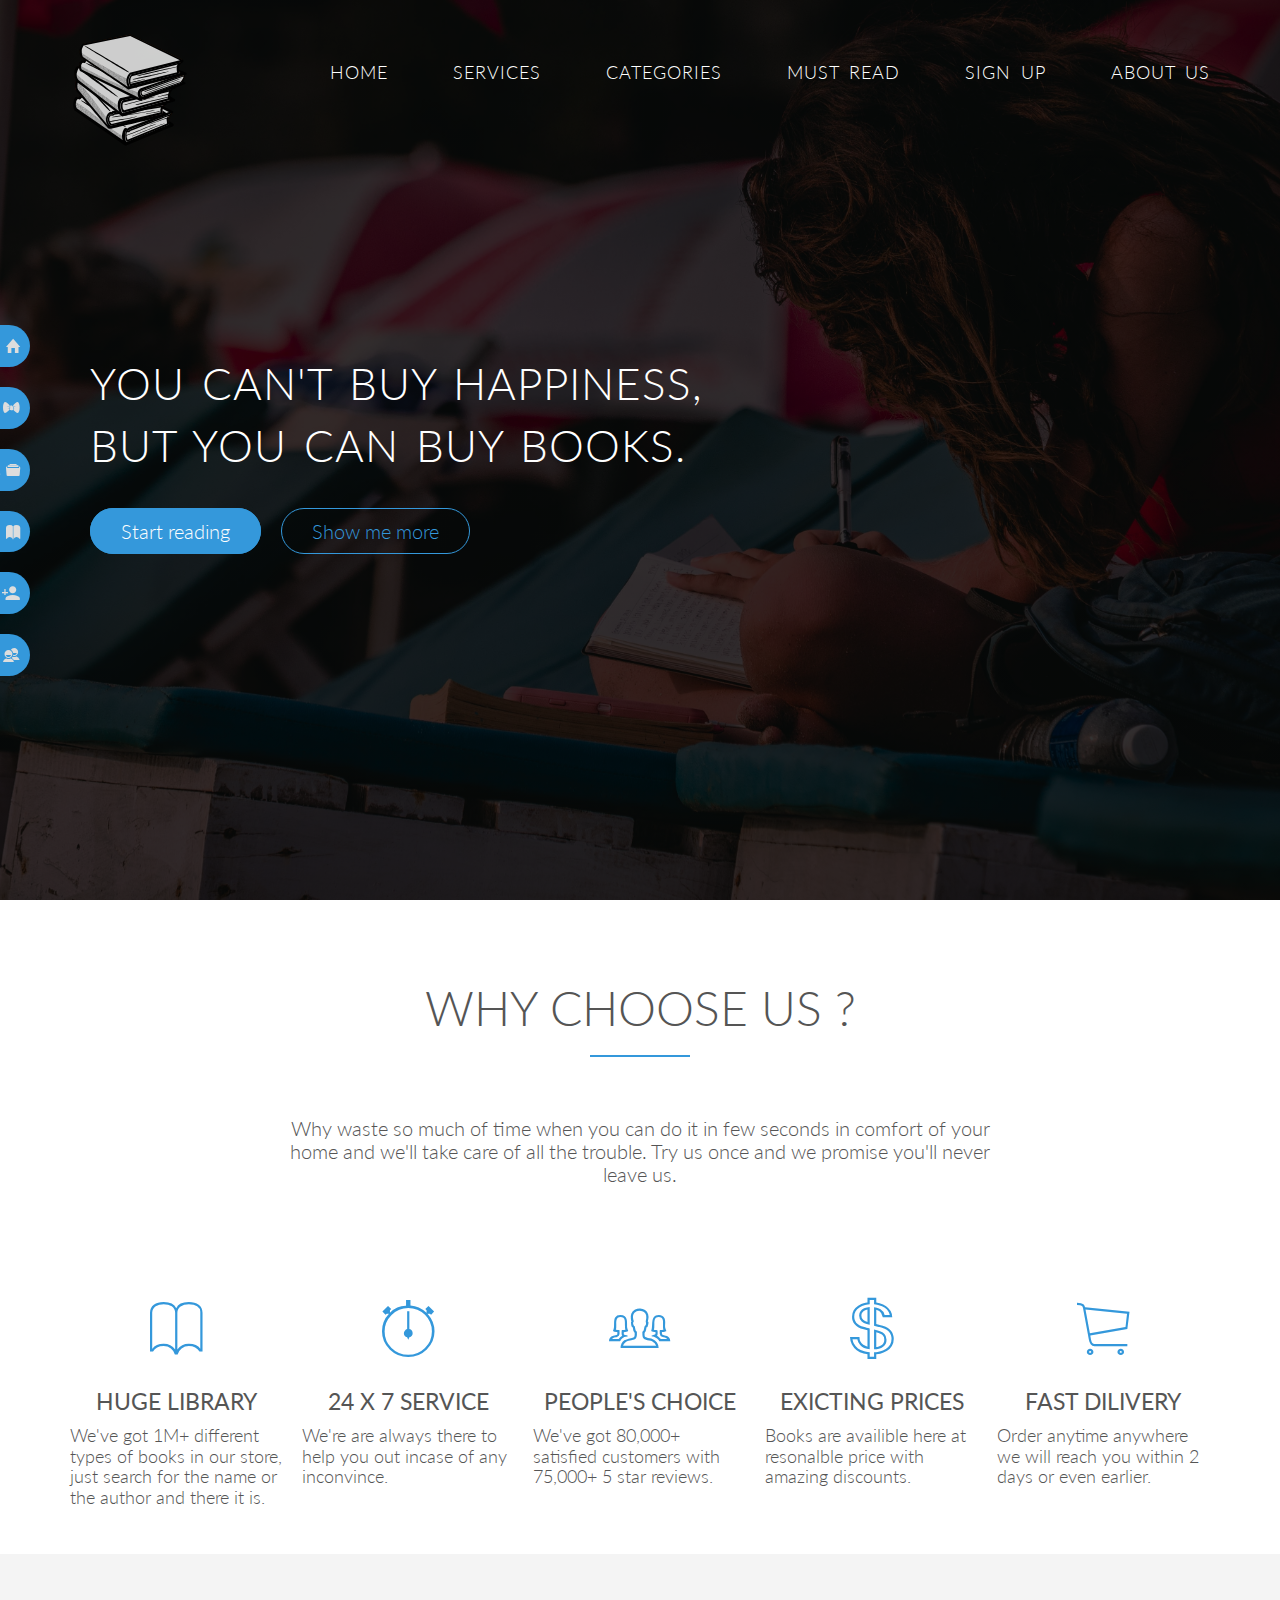
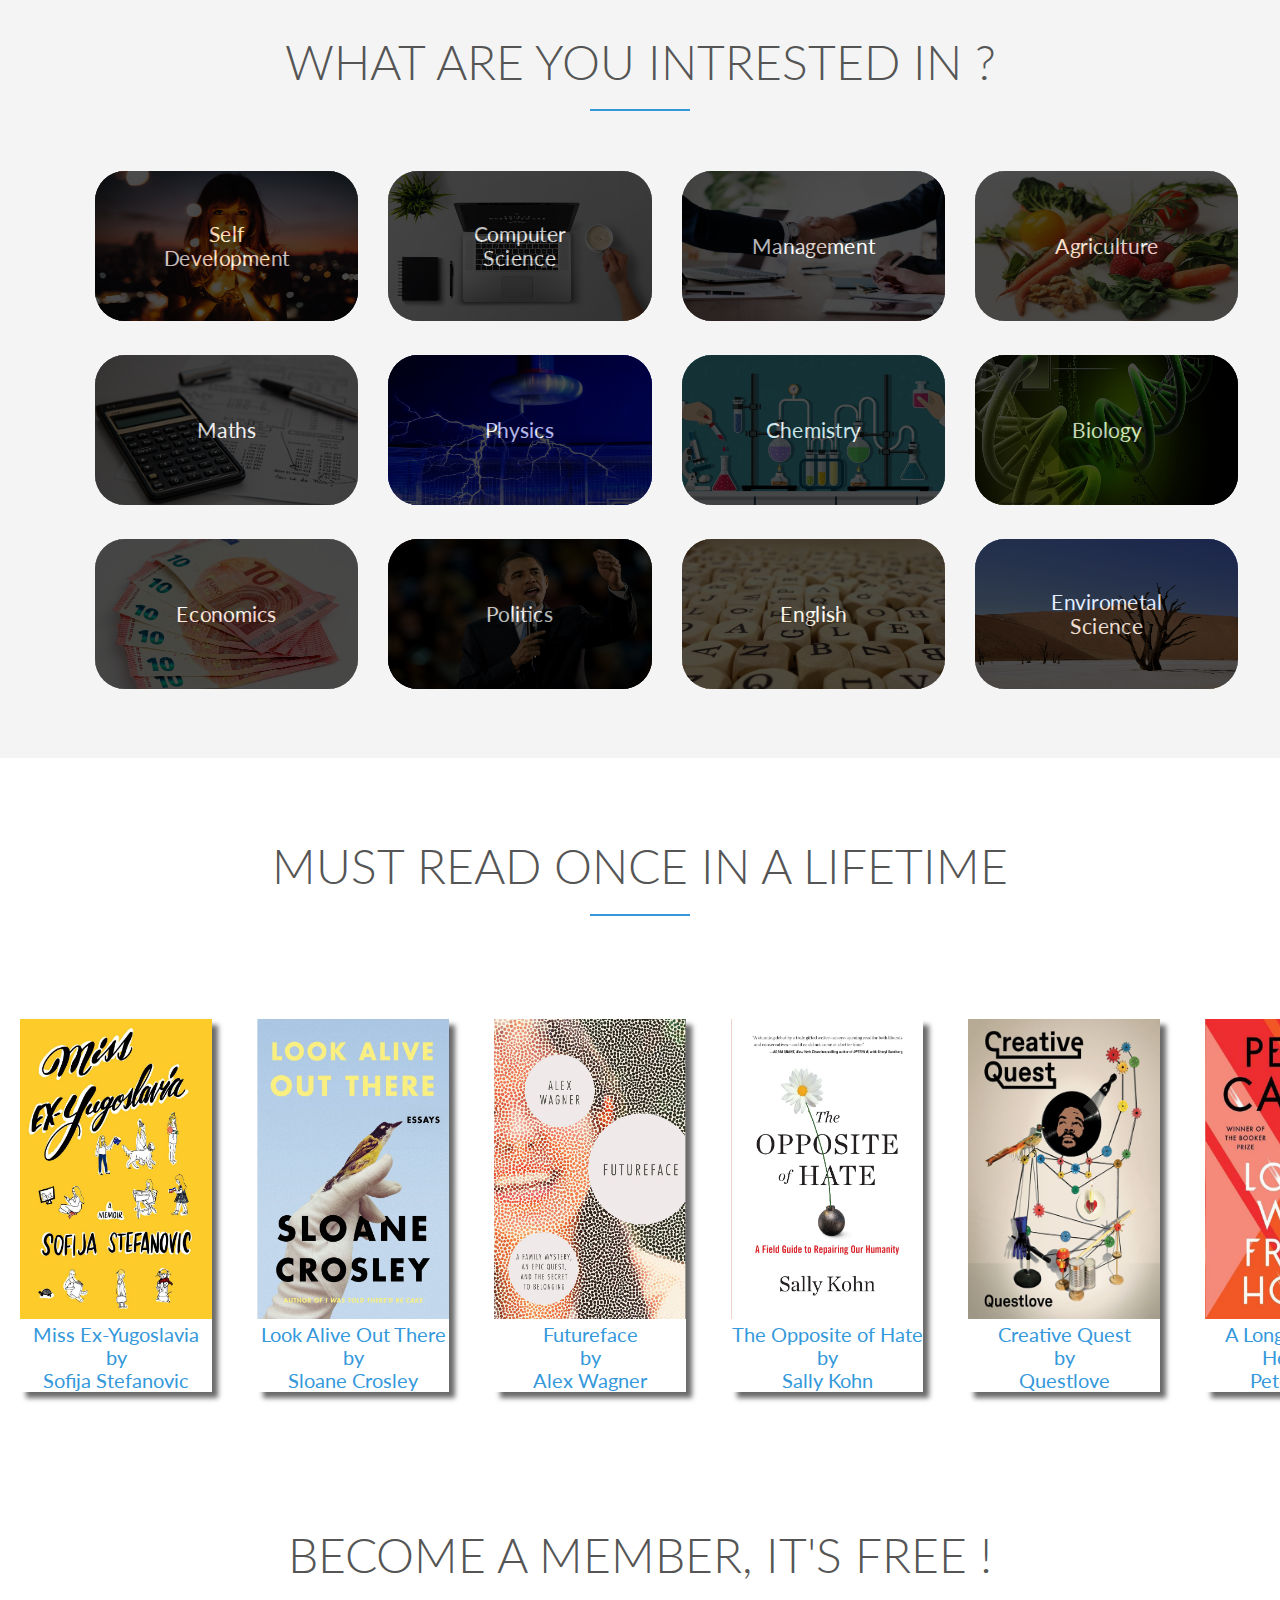
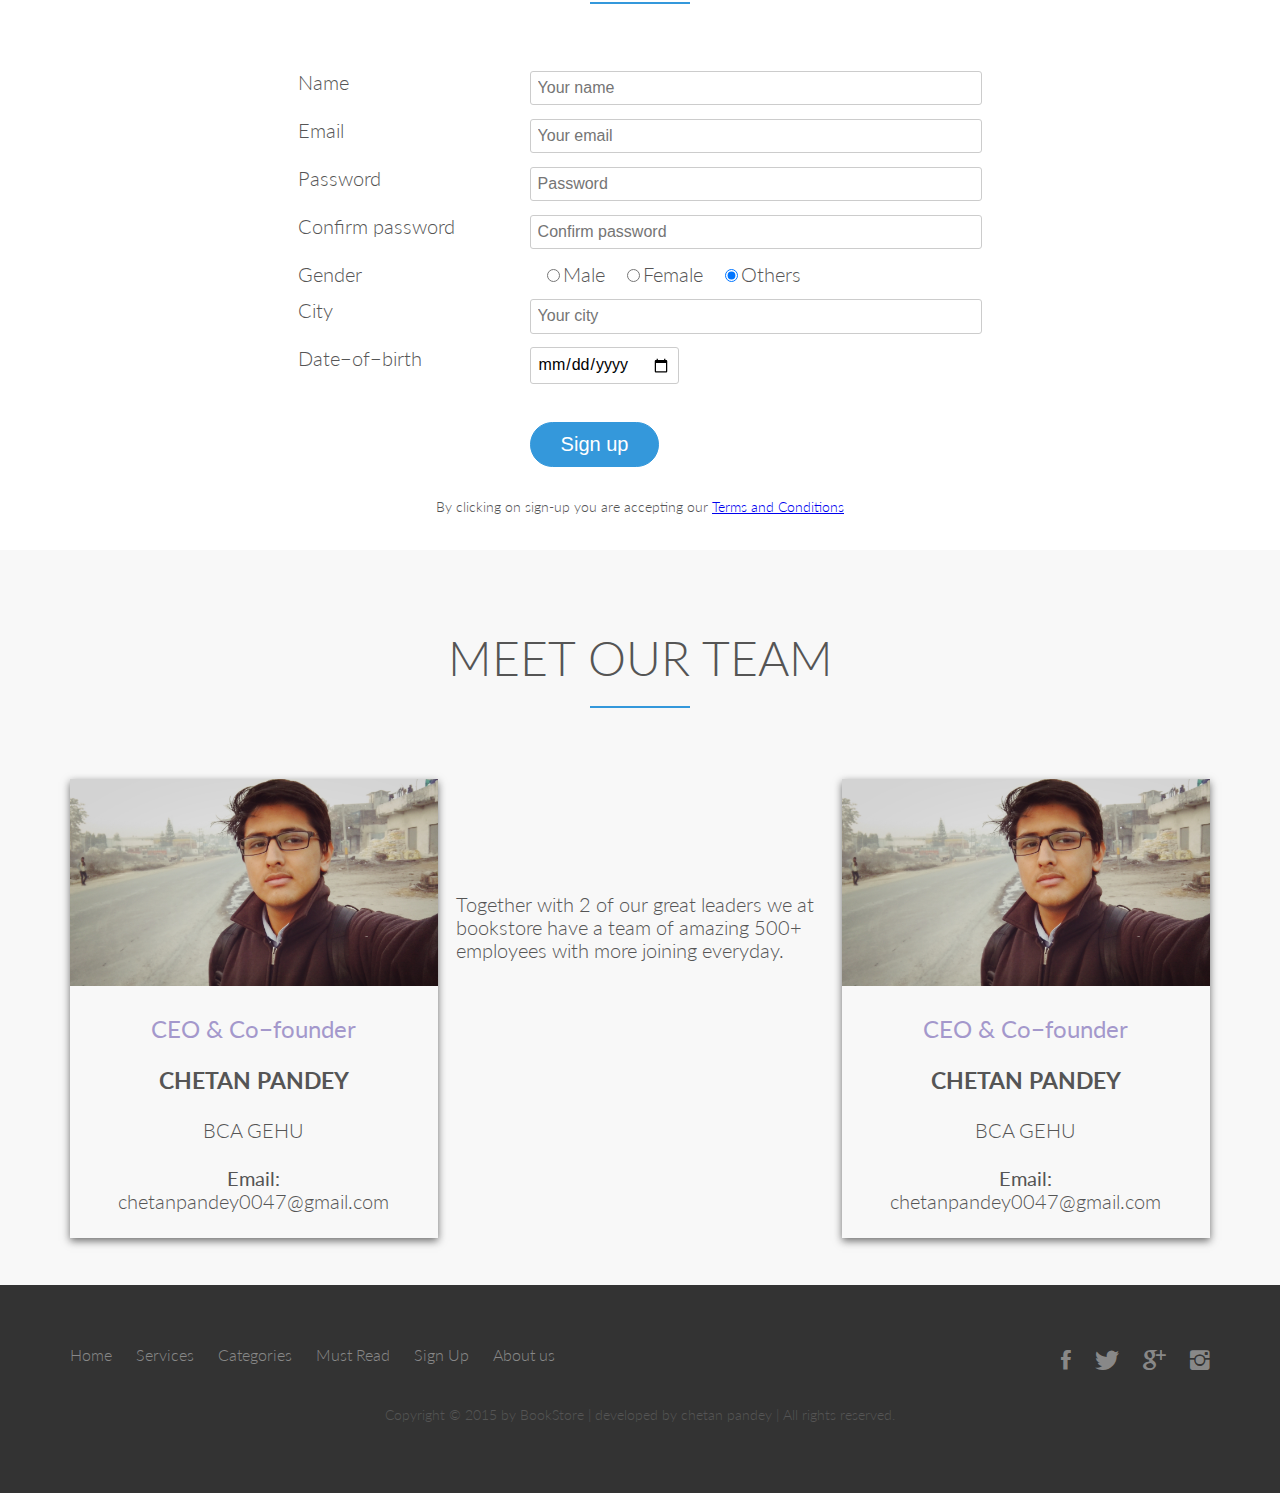
<file: index.html>
<!DOCTYPE html>
<html>

<head>
	<title>bookStore</title>
	<link rel="stylesheet" type="text/css" href="myresources/css/style.css">
	<link rel="stylesheet" type="text/css" href="thirdparty/css/Grid.css">
	<link rel="stylesheet" type="text/css" href="thirdparty/css/normalize.css">
	<link rel="stylesheet" type="text/css" href="thirdparty/css/ionicons.min.css">
	<link href="https://fonts.googleapis.com/css?family=Lato:100,300,400,700" rel="stylesheet">
	<meta name="viewport" content="width= device-width, initial-scale= 1.0">
</head>

<body>
	<header id="head">
		<nav>
			<div class="row clearfix">
				<img src="myresources/img/books-2022463.svg" class="logo" alt="bookstore-logo">
				<ul class="main-nav">
					<li><a href="#head">Home</a></li>
					<li><a href="#featu">Services</a></li>
					<li><a href="#categories">Categories</a></li>
					<li><a href="#must-read">Must Read</a></li>
					<li><a href="#sign-up">Sign Up</a></li>
					<li><a href="#about-us">About us</a></li>
				</ul>
			</div>
		</nav>
		<div class="head-quote">
			<h1>You can't buy happiness,<br> but you can buy books.</h1>
			<a href="#" class="btn btn-full">Start reading</a>
			<a href="#" class="btn btn-empty">Show me more</a>
		</div>
	</header>

	<!--
            Why Choose us.
        -->
	<section id="featu">
		<div class="row">
			<h2>Why choose us ?</h2>
			<p class="feat-para">Why waste so much of time when you can do it in few seconds in comfort of your home and we'll take care of all the trouble. Try us once and we promise you'll never leave us.</p>
		</div>
		<div class="side-nav">
			<a href="#head">Home<i class= "ion-home"></i></a>
			<a href="#featu">Services<i class= "ion-bowtie"></i></a>
			<a href="#categories">Categories<i class= "ion-filing"></i></a>
			<a href="#must-read">Must Read<i class= "ion-ios-book"></i></a>
			<a href="#sign-up">Sign up<i class= "ion-android-person-add"></i></a>
			<a href="#about-us">About us<i class= "ion-android-contacts"></i></a>
		</div>
		<div class="row">
			<div class="col span-1-of-5">
				<i class="icon-big ion-ios-book-outline"></i>
				<h3>Huge library</h3>
				<p class="inpara">We've got 1M+ different types of books in our store, just search for the name or the author and there it is.</p>
			</div>
			<div class="col span-1-of-5">
				<i class="icon-big ion-ios-stopwatch-outline"></i>
				<h3>24 x 7 service</h3>
				<p class="inpara">We're are always there to help you out incase of any inconvince.</p>
			</div>
			<div class="col span-1-of-5">
				<i class="icon-big ion-ios-people-outline"></i>
				<h3>people's choice</h3>
				<p class="inpara">We've got 80,000+ satisfied customers with 75,000+ 5 star reviews.</p>
			</div>
			<div class="col span-1-of-5">
				<i class="icon-big ion-social-usd-outline"></i>
				<h3>Exicting prices</h3>
				<p class="inpara">Books are availible here at resonalble price with amazing discounts.</p>
			</div>
			<div class="col span-1-of-5">
				<i class="icon-big ion-ios-cart-outline"></i>
				<h3>Fast Dilivery</h3>
				<p class="inpara">Order anytime anywhere we will reach you within 2 days or even earlier.</p>
			</div>
		</div>
	</section>
	<!-- 
            Categories
        -->
	<section id="categories">
		<div class="row">
			<h2>What are you intrested in ?</h2>
		</div>
		<div class="row">
			<ul class="selection-menu">

				<li class="sel-container">
					<a href="https://www.amazon.com/s/ref=nb_sb_noss_2?url=search-alias%3Daps&field-keywords=self+development+books&sprefix=self+develop%2Caps%2C520&crid=2A1ZGRG5BZ9V2" target="_blank">
                        <img class= "img" src= "myresources/img/1.jpeg" alt= "image categories">
                        <div class= "overlay">
                            <div class= "img-text">
                                Self Development
                            </div>
                        </div>
                        </a>
				</li>
				<li class="sel-container">
					<a href="https://www.amazon.com/s/ref=nb_sb_noss_1?url=search-alias%3Daps&field-keywords=computer+science+books&sprefix=computer+science%2Caps%2C482&crid=31B60C7QZ7W7J&rh=i%3Aaps%2Ck%3Acomputer+science+books" target="_blank">
                        <img class= "img" src= "myresources/img/2.jpg" alt= "image categories">
                        <div class= "overlay">
                            <div class= "img-text">
                                Computer Science
                            </div>
                        </div>
                        </a>
				</li>
				<li class="sel-container">
					<a href="https://www.amazon.com/s/ref=nb_sb_ss_c_1_14?url=search-alias%3Daps&field-keywords=management+books&sprefix=manageme+books%2Caps%2C464&crid=1H7MYV94N7LWK&rh=i%3Aaps%2Ck%3Amanagement+books" target="_blank">
                        <img class= "img" src= "myresources/img/3.jpg" alt= "image categories">
                        <div class= "overlay">
                            <div class= "img-text">
                                Management
                            </div>
                        </div>
                        </a>
				</li>
				<li class="sel-container">
					<a href="https://www.amazon.com/s/ref=nb_sb_noss?url=search-alias%3Daps&field-keywords=Agriculture+books&rh=i%3Aaps%2Ck%3AAgriculture+books" target="_blank">
                        <img class= "img" src= "myresources/img/4.jpg" alt= "image categories">
                        <div class= "overlay">
                            <div class= "img-text">
                                Agriculture
                            </div>
                        </div>
                        </a>
				</li>
			</ul>
			<ul class="selection-menu">
				<li class="sel-container">
					<a href="https://www.amazon.com/s/ref=nb_sb_noss_2?url=search-alias%3Daps&field-keywords=Maths+books&rh=i%3Aaps%2Ck%3AMaths+books" target="_blank">
                        <img class= "img" src= "myresources/img/5.jpg" alt= "image categories">
                        <div class= "overlay">
                            <div class= "img-text">
                                Maths
                            </div>
                        </div>
                        </a>
				</li>
				<li class="sel-container">
					<a href="https://www.amazon.com/s/ref=nb_sb_noss_2?url=search-alias%3Daps&field-keywords=Physics+books&rh=i%3Aaps%2Ck%3APhysics+books" target="_blank">
                        <img class= "img" src= "myresources/img/6.jpg" alt= "image categories">
                        <div class= "overlay">
                            <div class= "img-text">
                                Physics
                            </div>
                        </div>
                        </a>
				</li>
				<li class="sel-container">
					<a href="https://www.amazon.com/s/ref=nb_sb_noss_1?url=search-alias%3Daps&field-keywords=chemistry+books&rh=i%3Aaps%2Ck%3Achemistry+books" target="_blank">
                        <img class= "img" src= "myresources/img/7.jpg" alt= "image categories">
                        <div class= "overlay">
                            <div class= "img-text">
                                Chemistry
                            </div>
                        </div>
                        </a>
				</li>
				<li class="sel-container">
					<a href="https://www.amazon.com/s/ref=nb_sb_noss_1?url=search-alias%3Daps&field-keywords=biology+books&rh=i%3Aaps%2Ck%3Abiology+books" target="_blank">
                        <img class= "img" src= "myresources/img/8.jpg" alt= "image categories">
                        <div class= "overlay">
                            <div class= "img-text">
                                Biology
                            </div>
                        </div>
                        </a>
				</li>
			</ul>
			<ul class="selection-menu">
				<li class="sel-container">
					<a href="https://www.amazon.com/s/ref=nb_sb_noss_2?url=search-alias%3Daps&field-keywords=economics+books&rh=i%3Aaps%2Ck%3Aeconomics+books" target="_blank">
                        <img class= "img" src= "myresources/img/9.jpeg" alt= "image categories">
                        <div class= "overlay">
                            <div class= "img-text">
                                Economics
                            </div>
                        </div>
                        </a>
				</li>
				<li class="sel-container">
					<a href="https://www.amazon.com/s/ref=nb_sb_noss_1?url=search-alias%3Daps&field-keywords=politics+books&rh=i%3Aaps%2Ck%3Apolitics+books" target="_blank">
                        <img class= "img" src= "myresources/img/10.jpg" alt= "image categories">
                        <div class= "overlay">
                            <div class= "img-text">
                                Politics
                            </div>
                        </div>
                        </a>
				</li>
				<li class="sel-container">
					<a href="https://www.amazon.com/s/ref=nb_sb_noss_2?url=search-alias%3Daps&field-keywords=English+books&rh=i%3Aaps%2Ck%3AEnglish+books" target="_blank">
                        <img class= "img" src= "myresources/img/11.jpg" alt= "image categories">
                        <div class= "overlay">
                            <div class= "img-text">
                                English
                            </div>
                        </div>
                        </a>
				</li>
				<li class="sel-container">
					<a href="https://www.amazon.com/s/ref=nb_sb_ss_sc_1_17?url=search-alias%3Daps&field-keywords=environment+books&rh=i%3Aaps%2Ck%3Aenvironment+books" target="_blank">
                        <img class= "img" src= "myresources/img/12.jpg" alt= "image categories">
                        <div class= "overlay">
                            <div class= "img-text">
                                Envirometal Science
                            </div>
                        </div>
                        </a>
				</li>
			</ul>
		</div>
	</section>
	<!--   
            Recommendations
        -->
	<section id="must-read">
		<div class="row">
			<h2>must read once in a lifetime</h2>
		</div>
		<div class="recommends">
			<figure class="rec-book">
				<img src="myresources/img/b1.jpg" alt="book image">
				<figcaption class="rec-cap">
					<a href="https://www.amazon.com/Miss-Ex-Yugoslavia-Memoir-Sofija-Stefanovic/dp/1501165747/?tag=esquire_auto-append-20&ascsubtag=[artid|10054.g.14465218[src|[ch|" target="_blank">Miss Ex-Yugoslavia<br>by<br>Sofija Stefanovic</a>
				</figcaption>
			</figure>
			<figure class="rec-book">
				<img src="myresources/img/b2.jpg" alt="book image">
				<figcaption class="rec-cap">
					<a href="https://www.amazon.com/Look-Alive-Out-There-Essays/dp/0374279845?tag=esquire_auto-append-20&ascsubtag=[artid|10054.g.14465218[src|[ch|" target="_blank">Look Alive Out There<br>by<br>Sloane Crosley</a>
				</figcaption>
			</figure>
			<figure class="rec-book">
				<img src="myresources/img/b3.jpg" alt="book image">
				<figcaption class="rec-cap">
					<a href="https://www.amazon.com/Futureface-Family-Mystery-Secret-Belonging-ebook/dp/B01MR40T3V/?tag=esquire_auto-append-20&ascsubtag=[artid|10054.g.14465218[src|[ch|">Futureface<br>by<br>Alex Wagner</a>
				</figcaption>
			</figure>
			<figure class="rec-book">
				<img src="myresources/img/b4.jpg" alt="book image">
				<figcaption class="rec-cap">
					<a href="https://www.amazon.com/Opposite-Hate-Field-Repairing-Humanity/dp/1616207280?tag=esquire_auto-append-20&ascsubtag=[artid|10054.g.14465218[src|[ch|" target="_blank">The Opposite of Hate<br>by<br>Sally Kohn</a>
				</figcaption>
			</figure>
			<figure class="rec-book">
				<img src="myresources/img/b5.jpg" alt="book image">
				<figcaption class="rec-cap">
					<a href="https://www.amazon.com/Creative-Quest-Questlove/dp/0062670557?tag=esquire_auto-append-20&ascsubtag=[artid|10054.g.14465218[src|[ch|" target="_blank">Creative Quest<br>by<br>Questlove</a>
				</figcaption>
			</figure>
			<figure class="rec-book">
				<img src="myresources/img/b6.jpg" alt="book image">
				<figcaption class="rec-cap">
					<a href="https://www.amazon.com/Long-Way-Home-novel/dp/0525520171?tag=esquire_auto-append-20&ascsubtag=[artid|10054.g.14465218[src|[ch|" target="_blank">A Long Way From Home by<br>Peter Carey</a>
				</figcaption>
			</figure>
			<figure class="rec-book">
				<img src="myresources/img/b7.jpg" alt="book image">
				<figcaption class="rec-cap">
					<a href="https://www.amazon.com/American-Marriage-Novel-Tayari-Jones/dp/1616201347/?tag=esquire_auto-append-20&ascsubtag=[artid|10054.g.14465218[src|[ch|" target="_blank">An American Marrige<br>by<br>Tayari Jones</a>
				</figcaption>
			</figure>
			<figure class="rec-book">
				<img src="myresources/img/b8.jpg" alt="book image">
				<figcaption class="rec-cap">
					<a href="https://www.amazon.com/Feel-Free-Essays-Zadie-Smith/dp/1594206252/?tag=esquire_auto-append-20&ascsubtag=[artid|10054.g.14465218[src|[ch|" target="_blank">FEEL FREE<br>by<br>Zadie Smith</a>
				</figcaption>
			</figure>
			<figure class="rec-book">
				<img src="myresources/img/b9.jpg" alt="book image">
				<figcaption class="rec-cap">
					<a href="https://www.amazon.com/Enlightenment-Now-Science-Humanism-Progress/dp/0525427570/?tag=esquire_auto-append-20&ascsubtag=[artid|10054.g.14465218[src|[ch|" target="_blank">Enlightenment Now<br>by<br>Steven Pinker</a>
				</figcaption>
			</figure>
			<figure class="rec-book">
				<img src="myresources/img/b10.jpg" alt="book image">
				<figcaption class="rec-cap">
					<a href="https://www.amazon.com/Back-Talk-Stories-Danielle-Lazarin/dp/0143131478/?tag=esquire_auto-append-20&ascsubtag=[artid|10054.g.14465218[src|[ch|" target="_blank">BACK TALK<br>by<br>Danielle Lazarin</a>
				</figcaption>
			</figure>
			<figure class="rec-book">
				<img src="myresources/img/b11.png" alt="book image">
				<figcaption class="rec-cap">
					<a href="https://www.amazon.com/Wisdom-Wolves-Lessons-Sawtooth-Pack/dp/1426218869/?tag=esquire_auto-append-20&ascsubtag=[artid|10054.g.14465218[src|[ch|" target="_blank">The Wisdom of Wolves<br>by<br>Jim &amp; Jamie Dutcher </a>
				</figcaption>
			</figure>
			<figure class="rec-book">
				<img src="myresources/img/b12.jpeg" alt="book image">
				<figcaption class="rec-cap">
					<a href="https://www.amazon.com/Raw-My-Journey-into-Wu-Tang-ebook/dp/B074ZLTDJG/?tag=esquire_auto-append-20&ascsubtag=[artid|10054.g.14465218[src|[ch|" target="_blank">Raw<br>by<br>Lamont Hawkins</a>
				</figcaption>
			</figure>
		</div>
	</section>

	<!--   
            SIGN UP
        -->
	<section id="sign-up">
		<div class="row">
			<h2>Become a member, it's free &#33;</h2>
		</div>
		<div class="row">
			<form action="#" method="post" class="sign-form">
				<div class="row">
					<div class="col span-1-of-3">
						<label for="name">Name</label>
					</div>
					<div class="col span-2-of-3">
						<input type="text" id="name" placeholder="Your name" required>
					</div>
				</div>

				<div class="row">
					<div class="col span-1-of-3">
						<label for="Email">Email</label>
					</div>
					<div class="col span-2-of-3">
						<input type="Email" id="Email" placeholder="Your email" required>
					</div>
				</div>

				<div class="row">
					<div class="col span-1-of-3">
						<label for="password">Password</label>
					</div>
					<div class="col span-2-of-3">
						<input type="password" id="password" placeholder="Password" required>
					</div>
				</div>

				<div class="row">
					<div class="col span-1-of-3">
						<label for="cpassword">Confirm password</label>
					</div>
					<div class="col span-2-of-3">
						<input type="password" id="cpassword" placeholder="Confirm password" required>
					</div>
				</div>

				<div class="row">
					<div class="col span-1-of-3">
						<label>Gender</label>
					</div>
					<div class="col span-2-of-3">
						<input type="radio" name="gender" id="male" value="Male">Male
						<input type="radio" name="gender" id="female" value="Female">Female
						<input type="radio" name="gender" id="others" value="Others" checked>Others
					</div>
				</div>

				<div class="row">
					<div class="col span-1-of-3">
						<label for="city">City</label>
					</div>
					<div class="col span-2-of-3">
						<input type="text" id="city" placeholder="Your city">
					</div>
				</div>

				<div class="row">
					<div class="col span-1-of-3">
						<label for="dob">Date&minus;of&minus;birth</label>
					</div>
					<div class="col span-2-of-3">
						<input type="date" id="dob">
					</div>
				</div>

				<div class="row">
					<div class="col span-1-of-3">
						<label>&nbsp;</label>
					</div>
					<div class="col span-2-of-3">
						<input type="submit" value="Sign up" id="submit" onclick="myfun()">
					</div>
				</div>
			</form>
			<div class="row tc">
				By clicking on sign-up you are accepting our <a href="thirdparty/export.html" target="_blank">Terms and Conditions</a>
			</div>
		</div>
	</section>

	<!--   
            ABOUT US
        -->
	<section id="about-us">
		<div class="row">
			<h2>Meet our team</h2>
		</div>
		<div class="row">
			<figure class="col id-card span-1-of-3">
				<img src="myresources/img/chetan.jpg" alt="chetan pandey">
				<figcaption class="id-desc">
					<p class="desig">CEO &amp; Co&minus;founder</p>
					<h3>Chetan Pandey</h3>
					<p class="courses">BCA GEHU</p>
					<p class="email"><strong>Email: </strong> chetanpandey0047@gmail.com</p>
				</figcaption>
			</figure>
			<div class="col span-1-of-3 team-emp">
				Together with 2 of our great leaders we at bookstore have a team of amazing 500+ employees with more joining everyday.
			</div>
			<figure class="col id-card span-1-of-3">
				<img src="myresources/img/chetan.jpg" alt="chetan pandey">
				<figcaption class="id-desc">
					<p class="desig">CEO &amp; Co&minus;founder</p>
					<h3>Chetan Pandey</h3>
					<p class="courses">BCA GEHU</p>
					<p class="email"><strong>Email: </strong> chetanpandey0047@gmail.com</p>
				</figcaption>
			</figure>

		</div>
	</section>
	<footer>
		<div class="row">
			<div class="col span-1-of-2">
				<ul class="footer-nav">
					<li><a href="#head">Home</a></li>
					<li><a href="#featu">Services</a></li>
					<li><a href="#categories">Categories</a></li>
					<li><a href="#must-read">Must Read</a></li>
					<li><a href="#sign-up">Sign Up</a></li>
					<li><a href="#about-us">About us</a></li>
				</ul>
			</div>
			<div class="col span-1-of-2">
				<ul class="social-links">
					<li><a href="#"><i class= "ion-social-facebook"></i></a></li>
					<li><a href="#"><i class= "ion-social-twitter"></i></a></li>
					<li><a href="#"><i class= "ion-social-googleplus"></i></a></li>
					<li><a href="#"><i class= "ion-social-instagram"></i></a></li>
				</ul>
			</div>
		</div>
		<div class="row">
			<p>
				Copyright &copy; 2015 by BookStore &#124; developed by chetan pandey &#124; All rights reserved.
			</p>
		</div>
	</footer>

	<!-- 
            JAVASCRIPT   
        -->
	<script>
		function myfun() {
			alert("No database connectivity!");
		}
	</script>
</body>

</html>
</file>
<file: myresources/css/style.css>
/*--------------------

BASE COLOR: #3498db;

----------------------*/
/*--------------------
BASIC STYLES
----------------------*/
*, figure, *::after, *::before {
	margin: 0;
	padding: 0;
	-webkit-box-sizing: border-box;
	box-sizing: border-box;
}

html, body {
	font-family: 'Lato', 'Arial', sans-serif;
	font-size: 20px;
    font-weight: 300;
    overflow-x: hidden;
    color: #555;
    text-rendering: optimizeLegibility;
}

.row {
	max-width: 1140px;
	margin: 0 auto;
}

.clearfix { zoom: 1; }
.clearfix::after {
    content: "";
    clear: both;
    display: block;
    height: 0;
    visibility: hidden;
}

section {
    width: 100%;
    padding-top: 80px;
    padding-bottom: 35px;
}


/*--------------------
COMMON STYLES
----------------------*/

/*-------HEADINGS---------*/
h1, h2, h3 {
    text-transform: uppercase;
}

h1 {
	color: #fff;
	font-size: 240%;
	font-weight: 300;
	color: #fff;
    letter-spacing: 1px;
    word-spacing: 4px;
}

h2 {
    font-size: 240%;
    font-weight: 300;
    text-align: center;
    margin-bottom: 25px;
}

h2::after {
    display: block;
    content: "";
    height: 2px;
    width: 100px;
    margin: 20px auto 60px auto;
    background-color: #3498db;
}

h3 {
    font-weight: 400;
    text-align: center;
    margin-bottom: 10px;
}


/* ------ BUTTONS ------*/
input[type=submit],
.btn-full:link,
.btn-full:visited {
    background-color: #3498db;  
    color: #fff;
}

.btn-empty:link,
.btn-empty:visited {
    color: #3498db;
    -webkit-transition: color 0.2s;
    transition: color 0.2s;
    margin-left: 15px;
}

input[type=submit],
.btn:link,
.btn:visited {
    text-decoration: none;
    border: 1px solid #3498db;
    border-radius: 200px;
    font-weight: 300;
    padding: 10px 30px;
    -webkit-transition: background-color 0.2s;
    transition: background-color 0.2s;
}

input[type=submit]:hover,
input[type=submit]:active,
.btn:hover,
.btn:active {
    background-color: #2487c9;
}

.btn-empty:active,
.btn-empty:hover {
    color: #fff;
}

/*-------ICONS---------*/

.icon-big {
    display: block;
    font-size: 350%;
    color: #3498db;
    text-align: center;
    margin-bottom: 20px;
}

/*--------------------
HEADER SECTION
----------------------*/

header {
	background-image:  -webkit-gradient(linear, left top, left bottom, from(rgba(0,0,0, 0.8)), to(rgba(0,0,0, 0.8))), url(img/head-photo.jpeg);
	background-image:  linear-gradient(rgba(0,0,0, 0.8), rgba(0,0,0, 0.8)), url(img/head-photo.jpeg);
	width: 100%;
	height: 100vh;
    font-weight: 300;
	background-size: cover;
    background-position: center;
    background-attachment: fixed;
}

.logo {
    width: 120px;
    float: left;
    padding-top: 30px;
    opacity: 0.8;
}

.logo:hover {
    cursor: pointer;
}

.main-nav {
    list-style: none;
    float: right;
    padding: 60px 0 0 0;
}

.main-nav li {
    display: inline-block;
    margin-left: 60px;
}

.main-nav li a:link,
.main-nav li a:visited {
    text-decoration: none;
    color: #fff;
    letter-spacing: 1px;
    word-spacing: 4px;
    text-transform: uppercase;
    font-size: 90%;
    padding-bottom:7px;
    border-bottom: 3px solid transparent;
    -webkit-transition: border-bottom-color 0.3s;
    transition: border-bottom-color 0.3s;
}

.main-nav li a:hover,
.main-nav li a:active {
    border-bottom-color: #3498db;  
}

.head-quote h1{
    font-size: 220%;
    line-height: 140%;
    word-spacing: 4px;
    font-weight: 300;
}

.head-quote {
    width: 50%;
    font-weight: 300;
    position: absolute;
    line-height: 250%;
    top: 36%;
    left: 7%;
}
/*--------------------
FEATURES SECTION
----------------------*/
#fetu {
    position: relative;
}

.feat-para {
    text-align: center;
    width: 65%;
    margin: 0 auto;
    margin-bottom: 90px;
    -webkit-box-pack: center;
    -ms-flex-pack: center;
    justify-content: center;
}

.inpara {
    -webkit-box-pack: center;
    -ms-flex-pack: center;
    justify-content: center;
    font-size: 90%;
}

.side-nav {
    position: fixed;
    top: 35%;
    overflow: hidden;
    width: 10%;
}

.side-nav a:link, 
.side-nav a:visited {
    text-decoration: none;
    display: inline-block;
    margin: 10px 0;
    background-color: #3498db;
    color: #ddd;
    padding: 10px;
    text-align: left;
    font-size: 95%;
    border-top-right-radius: 30px;
    border-bottom-right-radius: 30px;
    position: relative;
    width: 100%;
    right: 98px;
    -webkit-transition: right 0.2s;
    transition: right 0.2s;
}

.side-nav a:hover,
.side-nav a:active {
    right: 0;
}


.side-nav a i {
    display: inline-block;
    position: absolute;
    right: 10px;
}

/*--------------------
CATEGORIES SECTION
----------------------*/
#categories {
    background-color: #f4f4f4;
}

.selection-menu {
    list-style: none;
    width: 105%;
    height: auto;
    margin-bottom: 30px;
}

.sel-container {
    position: relative;
    margin-left: 25px;
    width: 22%;
    height: 150px;
    background-color: #000;
    display: inline-block;
    border-radius: 30px;
    overflow: hidden;
}

.sel-container:hover {
    overflow: visible;
}

.img {
    display: block;
    width: 100%;
    height: 150px;
    border-radius: 30px;
    -webkit-transform: scale(1.06);
    transform: scale(1.06);
}

.overlay {
    position: absolute;
    top: 0;
    left: 0;
    bottom: 0;
    right: 0;
    height: 100%;
    width: 100%;
    background-color: #000;
    opacity: 0.7;
    border-radius: 30px;
    text-align: center;
    -webkit-transition: opacity 0.2s;
    transition: opacity 0.2s;
    -webkit-transform: scale(1.06);
    transform: scale(1.06);
}

.img-text {
    color: #fff;
    position: absolute;
    font-weight: 400;
    top: 50%;
    left: 50%;
    -webkit-transform: translate(-50%, -50%);
    transform: translate(-50%, -50%);
}

.overlay:hover,
.overlay:active {
    opacity: 0;
}

.img:hover {
    -webkit-transform: scale(1.2);
    transform: scale(1.2);
}

/*--------------------
RECOMMENDATIONS SECTION
----------------------*/

.recommends {
    white-space: nowrap;
    overflow: auto;
}


.rec-book {
    display: inline-block;
    width: 15%;
    padding: 0;
    margin: 20px;
    -webkit-box-shadow: 6px 6px 5px #6a6a6a;
    box-shadow: 6px 6px 5px #6a6a6a;
}

.rec-book img{
    width: 100%;
    height: 300px;
}
.rec-cap a{
    display: inline-block;
    font-size: 100%;
    white-space: normal;
    color: #3498db;
    width: 100%;
    height: auto;
    text-align: center;
    text-decoration: none;
    font-weight: 400;
}

/*--------------------
SIGN UP SECTION
----------------------*/

*:focus {
    outline: none;
}

.sign-form {
    margin: 0 auto;
    width: 60%;
}

input[type=text],
input[type=email],
input[type=password],
input[type=cpassword] {
    width: 100%;
    padding: 7px;
    border-radius: 3px;
    border: 1px solid #ccc;
    font-size: 80%;
    font-weight: 100;
}

input[type=submit] {
    margin-top: 25px;
}

input[type=radio] {
    margin-left: 17px;
    margin-right: 3px;
}

input[type=date] {
    padding: 7px;
    border-radius: 3px;
    border: 1px solid #ccc;
    font-size: 80%;
    font-weight: 100;   
}

.tc {
    margin-top: 25px;
    text-align: center;
    font-size: 70%;
}

/*--------------------
ABOUT US SECTION
----------------------*/
#about-us {
    background-color: #f8f8f8;
}

.id-card {
    -webkit-box-shadow: 0px 3px 8px #6d6d6d;
    box-shadow: 0px 3px 8px #6d6d6d;
}

.id-card img {
    width: 100%; 
    height: auto;
}

.id-card h3 {
    font-weight: 700;
}

.id-card p {
    text-align: center;
    margin: 25px;
}

.id-card i {
    display: block;
    width: 100%;
    
    font-size: 1600%;
    margin-left: 60px;
}

.desig {
    margin: 10px 0;
    font-weight: 400;
    color: #a498cc;
    font-size: 120%;
}

.team-emp {
    padding-top: 10%; 
}

/* -------------------------------------*/
/* FOOTER */
/* -------------------------------------*/

footer {
    background-color: #333;
    padding: 50px;
    font-size: 80%;
}

.social-links {
    list-style: none;
    float: right;
}

.footer-nav {
    list-style: none;
    float: left;
}

.footer-nav li,
.social-links li {
    display: inline-block;
    margin-right: 20px;
}

.footer-nav li:last-child,
.social-links li:last-child {
    margin-right: 0;
}

.footer-nav li a:visited,
.footer-nav li a:link,
.social-links li a:link,
.social-links li a:visited {
    text-decoration: none;
    border: none;
    color: #888;
    -webkit-transition: color 0.2s;
    transition: color 0.2s;
}

.footer-nav li a:active,
.footer-nav li a:hover {
    color: #ddd;
}

.social-links li a:visited,
.social-links li a:link {
    font-size: 160%;
}
.ion-social-facebook,
.ion-social-twitter,
.ion-social-googleplus,
.ion-social-instagram {
    -webkit-transition: color 0.2s;
    transition: color 0.2s;
}

.ion-social-facebook:hover {
    color: #3b5998;
}
.ion-social-twitter:hover {
    color: #00aced;
}
.ion-social-googleplus:hover {
    color: #dd4b39;
}
.ion-social-instagram:hover {
    color: #517fa4;
}


footer p {
    text-align: center;
    font-size: 90%;
    margin: 20px;
}
</file>
<file: thirdparty/css/Grid.css>
/*  SECTIONS  ============================================================================= */

.section {
	clear: both;
	padding: 0px;
	margin: 0px;
}

/*  GROUPING  ============================================================================= */

.row {
    zoom: 1; /* For IE 6/7 (trigger hasLayout) */
}

.row:before,
.row:after {
    content:"";
    display:table;
}
.row:after {
    clear:both;
}

/*  GRID COLUMN SETUP   ==================================================================== */

.col {
	display: block;
	float:left;
	margin: 1% 0 1% 1.6%;
}

.col:first-child { margin-left: 0; } /* all browsers except IE6 and lower */


/*  REMOVE MARGINS AS ALL GO FULL WIDTH AT 480 PIXELS */

@media only screen and (max-width: 480px) {
	.col { 
		/*margin: 1% 0 1% 0%;*/
        margin: 0;
	}
}


/*  GRID OF TWO   ============================================================================= */


.span-2-of-2 {
	width: 100%;
}

.span-1-of-2 {
	width: 49.2%;
}

/*  GO FULL WIDTH AT LESS THAN 480 PIXELS */

@media only screen and (max-width: 480px) {
	.span-2-of-2 {
		width: 100%; 
	}
	.span-1-of-2 {
		width: 100%; 
	}
}


/*  GRID OF THREE   ============================================================================= */

	
.span-3-of-3 {
	width: 100%; 
}

.span-2-of-3 {
	width: 66.13%; 
}

.span-1-of-3 {
	width: 32.26%; 
}


/*  GO FULL WIDTH AT LESS THAN 480 PIXELS */

@media only screen and (max-width: 480px) {
	.span-3-of-3 {
		width: 100%; 
	}
	.span-2-of-3 {
		width: 100%; 
	}
	.span-1-of-3 {
		width: 100%;
	}
}

/*  GRID OF FOUR   ============================================================================= */

	
.span-4-of-4 {
	width: 100%; 
}

.span-3-of-4 {
	width: 74.6%; 
}

.span-2-of-4 {
	width: 49.2%; 
}

.span-1-of-4 {
	width: 23.8%; 
}


/*  GO FULL WIDTH AT LESS THAN 480 PIXELS */

@media only screen and (max-width: 480px) {
	.span-4-of-4 {
		width: 100%; 
	}
	.span-3-of-4 {
		width: 100%; 
	}
	.span-2-of-4 {
		width: 100%; 
	}
	.span-1-of-4 {
		width: 100%; 
	}
}


/*  GRID OF FIVE   ============================================================================= */

	
.span-5-of-5 {
	width: 100%;
}

.span-4-of-5 {
  	width: 79.68%; 
}

.span-3-of-5 {
  	width: 59.36%; 
}

.span-2-of-5 {
  	width: 39.04%;
}

.span-1-of-5 {
  	width: 18.72%;
}


/*  GO FULL WIDTH AT LESS THAN 480 PIXELS */

@media only screen and (max-width: 480px) {
	.span-5-of-5 {
		width: 100%; 
	}
	.span-4-of-5 {
		width: 100%; 
	}
	.span-3-of-5 {
		width: 100%; 
	}
	.span-2-of-5 {
		width: 100%; 
	}
	.span-1-of-5 {
		width: 100%; 
	}
}


/*  GRID OF SIX   ============================================================================= */


.span-6-of-6 {
	width: 100%;
}

.span-5-of-6 {
  	width: 83.06%;
}

.span-4-of-6 {
  	width: 66.13%;
}

.span-3-of-6 {
  	width: 49.2%;
}

.span-2-of-6 {
  	width: 32.26%;
}

.span-1-of-6 {
  	width: 15.33%;
}


/*  GO FULL WIDTH AT LESS THAN 480 PIXELS */

@media only screen and (max-width: 480px) {
	.span-6-of-6 {
		width: 100%; 
	}
	.span-5-of-6 {
		width: 100%; 
	}
	.span-4-of-6 {
		width: 100%; 
	}
	.span-3-of-6 {
		width: 100%; 
	}
	.span-2-of-6 {
		width: 100%; 
	}
	.span-1-of-6 {
		width: 100%; 
	}
}



/*  GRID OF SEVEN   ============================================================================= */


.span-7-of-7 {
	width: 100%;
}

.span-6-of-7 {
	width: 85.48%;
}

.span-5-of-7 {
  	width: 70.97%;
}

.span-4-of-7 {
  	width: 56.45%;
}

.span-3-of-7 {
  	width: 41.94%;
}

.span-2-of-7 {
  	width: 27.42%;
}

.span-1-of-7 {
  	width: 12.91%;
}


/*  GO FULL WIDTH AT LESS THAN 480 PIXELS */

@media only screen and (max-width: 480px) {
	.span-7-of-7 {
		width: 100%; 
	}
	.span-6-of-7 {
		width: 100%; 
	}
	.span-5-of-7 {
		width: 100%; 
	}
	.span-4-of-7 {
		width: 100%; 
	}
	.span-3-of-7 {
		width: 100%; 
	}
	.span-2-of-7 {
		width: 100%; 
	}
	.span-1-of-7 {
		width: 100%; 
	}
}


/*  GRID OF EIGHT   ============================================================================= */

	
.span-8-of-8 {
	width: 100%;
}

.span-7-of-8 {
	width: 87.3%; 
}

.span-6-of-8 {
	width: 74.6%; 
}

.span-5-of-8 {
	width: 61.9%; 
}

.span-4-of-8 {
	width: 49.2%; 
}

.span-3-of-8 {
	width: 36.5%;
}

.span-2-of-8 {
	width: 23.8%; 
}

.span-1-of-8 {
	width: 11.1%; 
}


/*  GO FULL WIDTH AT LESS THAN 480 PIXELS */

@media only screen and (max-width: 480px) {
	.span-8-of-8 {
		width: 100%; 
	}
	.span-7-of-8 {
		width: 100%; 
	}
	.span-6-of-8 {
		width: 100%; 
	}
	.span-5-of-8 {
		width: 100%; 
	}
	.span-4-of-8 {
		width: 100%; 
	}
	.span-3-of-8 {
		width: 100%; 
	}
	.span-2-of-8 {
		width: 100%; 
	}
	.span-1-of-8 {
		width: 100%; 
	}
}


/*  GRID OF NINE   ============================================================================= */


.span-9-of-9 {
	width: 100%;
}

.span-8-of-9 {
	width: 88.71%;
}

.span-7-of-9 {
	width: 77.42%; 
}

.span-6-of-9 {
	width: 66.13%; 
}

.span-5-of-9 {
	width: 54.84%; 
}

.span-4-of-9 {
	width: 43.55%; 
}

.span-3-of-9 {
	width: 32.26%;
}

.span-2-of-9 {
	width: 20.97%; 
}

.span-1-of-9 {
	width: 9.68%; 
}


/*  GO FULL WIDTH AT LESS THAN 480 PIXELS */

@media only screen and (max-width: 480px) {
	.span-9-of-9 {
		width: 100%; 
	}
	.span-8-of-9 {
		width: 100%; 
	}
	.span-7-of-9 {
		width: 100%; 
	}
	.span-6-of-9 {
		width: 100%; 
	}
	.span-5-of-9 {
		width: 100%; 
	}
	.span-4-of-9 {
		width: 100%; 
	}
	.span-3-of-9 {
		width: 100%; 
	}
	.span-2-of-9 {
		width: 100%; 
	}
	.span-1-of-9 {
		width: 100%; 
	}
}


/*  GRID OF TEN   ============================================================================= */


.span-10-of-10 {
	width: 100%;
}

.span-9-of-10 {
	width: 89.84%;
}

.span-8-of-10 {
	width: 79.68%;
}

.span-7-of-10 {
	width: 69.52%; 
}

.span-6-of-10 {
	width: 59.36%; 
}

.span-5-of-10 {
	width: 49.2%; 
}

.span-4-of-10 {
	width: 39.04%; 
}

.span-3-of-10 {
	width: 28.88%;
}

.span-2-of-10 {
	width: 18.72%; 
}

.span-1-of-10 {
	width: 8.56%; 
}


/*  GO FULL WIDTH AT LESS THAN 480 PIXELS */

@media only screen and (max-width: 480px) {
	.span-10-of-10 {
		width: 100%; 
	}
	.span-9-of-10 {
		width: 100%; 
	}
	.span-8-of-10 {
		width: 100%; 
	}
	.span-7-of-10 {
		width: 100%; 
	}
	.span-6-of-10 {
		width: 100%; 
	}
	.span-5-of-10 {
		width: 100%; 
	}
	.span-4-of-10 {
		width: 100%; 
	}
	.span-3-of-10 {
		width: 100%; 
	}
	.span-2-of-10 {
		width: 100%; 
	}
	.span-1-of-10 {
		width: 100%; 
	}
}


/*  GRID OF ELEVEN   ============================================================================= */

.span-11-of-11 {
	width: 100%;
}

.span-10-of-11 {
	width: 90.76%;
}

.span-9-of-11 {
	width: 81.52%;
}

.span-8-of-11 {
	width: 72.29%;
}

.span-7-of-11 {
	width: 63.05%; 
}

.span-6-of-11 {
	width: 53.81%; 
}

.span-5-of-11 {
	width: 44.58%; 
}

.span-4-of-11 {
	width: 35.34%; 
}

.span-3-of-11 {
	width: 26.1%;
}

.span-2-of-11 {
	width: 16.87%; 
}

.span-1-of-11 {
	width: 7.63%; 
}


/*  GO FULL WIDTH AT LESS THAN 480 PIXELS */

@media only screen and (max-width: 480px) {
	.span-11-of-11 {
		width: 100%; 
	}
	.span-10-of-11 {
		width: 100%; 
	}
	.span-9-of-11 {
		width: 100%; 
	}
	.span-8-of-11 {
		width: 100%; 
	}
	.span-7-of-11 {
		width: 100%; 
	}
	.span-6-of-11 {
		width: 100%; 
	}
	.span-5-of-11 {
		width: 100%; 
	}
	.span-4-of-11 {
		width: 100%; 
	}
	.span-3-of-11 {
		width: 100%; 
	}
	.span-2-of-11 {
		width: 100%; 
	}
	.span-1-of-11 {
		width: 100%; 
	}
}


/*  GRID OF TWELVE   ============================================================================= */

.span-12-of-12 {
	width: 100%;
}

.span-11-of-12 {
	width: 91.53%;
}

.span-10-of-12 {
	width: 83.06%;
}

.span-9-of-12 {
	width: 74.6%;
}

.span-8-of-12 {
	width: 66.13%;
}

.span-7-of-12 {
	width: 57.66%; 
}

.span-6-of-12 {
	width: 49.2%; 
}

.span-5-of-12 {
	width: 40.73%; 
}

.span-4-of-12 {
	width: 32.26%; 
}

.span-3-of-12 {
	width: 23.8%;
}

.span-2-of-12 {
	width: 15.33%; 
}

.span-1-of-12 {
	width: 6.86%; 
}


/*  GO FULL WIDTH AT LESS THAN 480 PIXELS */

@media only screen and (max-width: 480px) {
	.span-12-of-12 {
		width: 100%; 
	}
	.span-11-of-12 {
		width: 100%; 
	}
	.span-10-of-12 {
		width: 100%; 
	}
	.span-9-of-12 {
		width: 100%; 
	}
	.span-8-of-12 {
		width: 100%; 
	}
	.span-7-of-12 {
		width: 100%; 
	}
	.span-6-of-12 {
		width: 100%; 
	}
	.span-5-of-12 {
		width: 100%; 
	}
	.span-4-of-12 {
		width: 100%; 
	}
	.span-3-of-12 {
		width: 100%; 
	}
	.span-2-of-12 {
		width: 100%; 
	}
	.span-1-of-12 {
		width: 100%; 
	}
}
</file>
